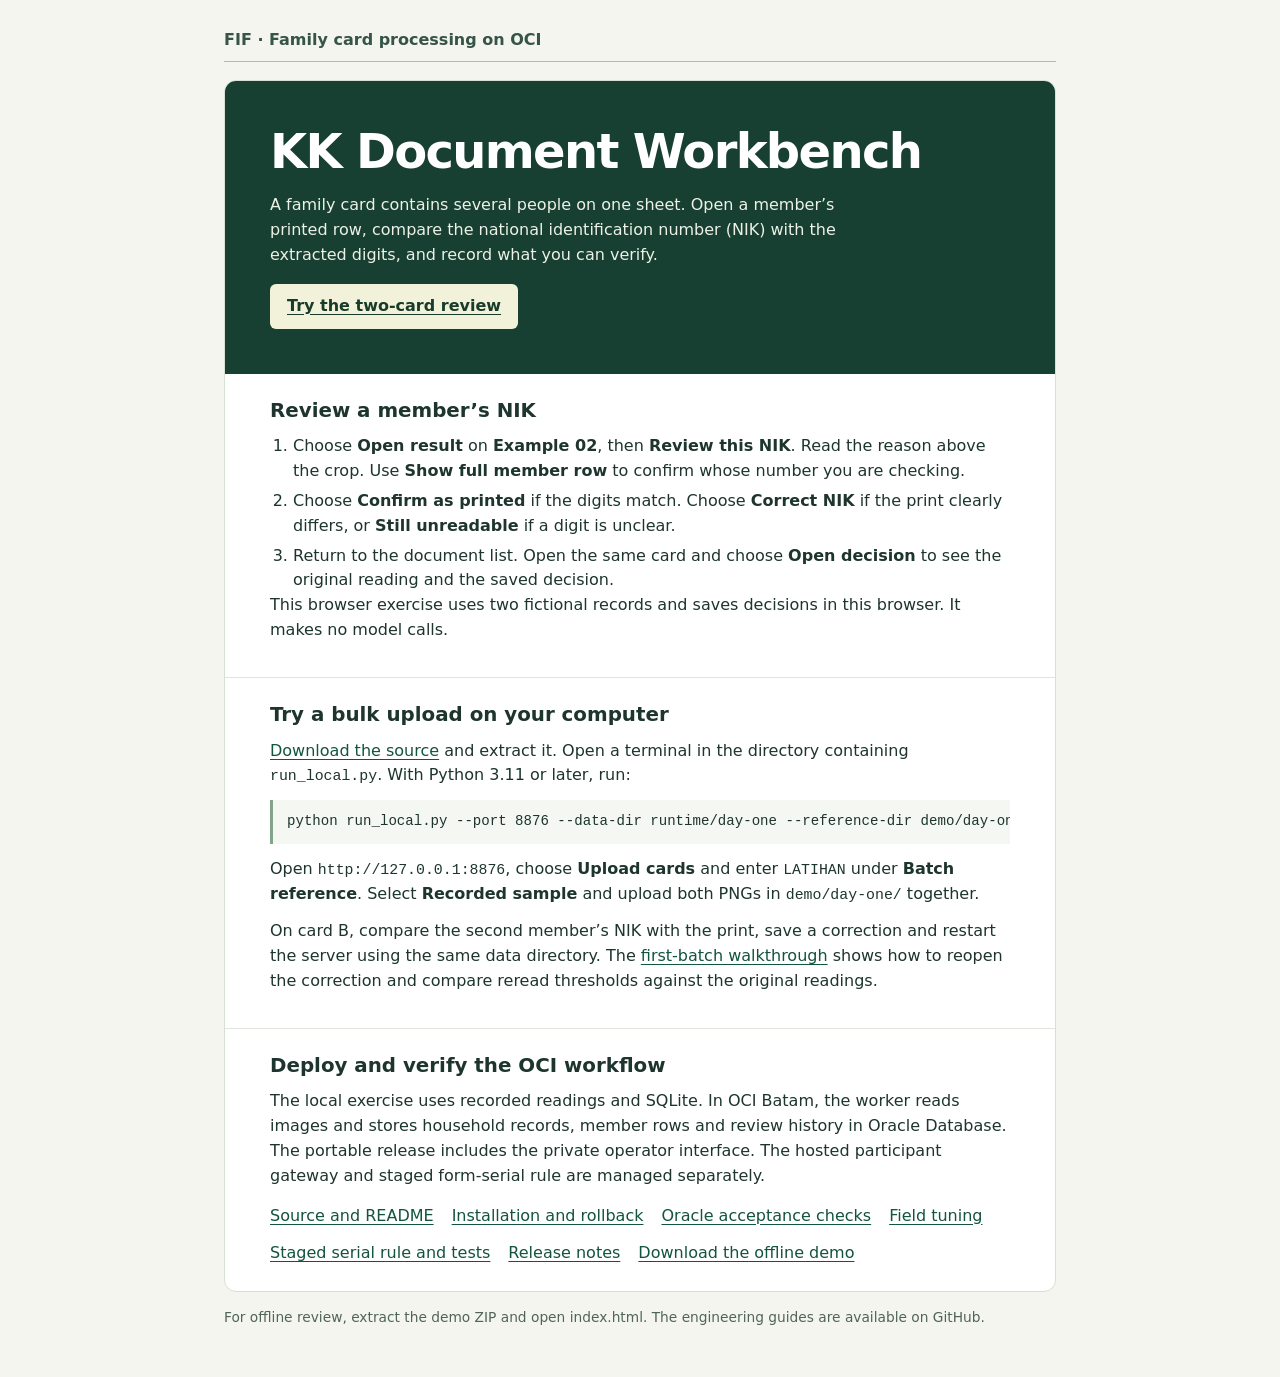
<file: index.html>
<!doctype html>
<html lang="en"><head><meta charset="utf-8"><meta name="viewport" content="width=device-width,initial-scale=1">
<title>KK Document Workbench · Product guide</title><style>
:root{color:#1d352e;background:#f4f5ef;font:16px/1.55 "Segoe UI",system-ui,sans-serif;color-scheme:light}*{box-sizing:border-box}body{max-width:940px;margin:auto;padding:20px clamp(16px,5vw,54px) 48px}header{border-bottom:1px solid #adbdad;padding:8px 0;color:#365448;font-weight:650}main{background:white;margin-top:18px;border:1px solid #d8dfd6;border-radius:12px;overflow:hidden}.intro{padding:clamp(22px,5vw,45px);background:#173f32;color:white}h1{font-size:clamp(2rem,5vw,3rem);line-height:1.06;margin:0 0 .35em;letter-spacing:-.035em}h2{margin:0 0 8px;font-size:1.24rem}p{margin:0 0 12px}.intro p{max-width:60ch;color:#edf1e7}a{color:#12543d;text-underline-offset:3px}a:focus-visible{outline:3px solid #b8701f;outline-offset:4px}.start{display:inline-block;background:#f2f2da;padding:10px 17px;border-radius:6px;font-weight:650;color:#183b2b;margin-top:4px}section{padding:22px clamp(18px,5vw,45px)}section+section{border-top:1px solid #e0e5dd}ol{margin:8px 0 0;padding-left:23px}li+li{margin-top:5px}code,pre{font-family:Consolas,"Courier New",monospace}code{font-size:.93em;overflow-wrap:anywhere}pre{padding:11px 14px;border-left:3px solid #82a58a;background:#f4f7f2;font-size:.88em;overflow-x:auto;margin:10px 0 13px}nav{display:flex;flex-wrap:wrap;gap:7px 18px}nav a{padding:3px 0}footer{margin-top:15px;color:#506457;font-size:.86em}@media print{body{padding:0;background:white}main{border:none}.intro{background:white;color:#173f32;padding:10px 0}.intro p{color:inherit}section{padding:12px 0;break-inside:avoid}}
</style></head>
<body><header>FIF · Family card processing on OCI</header><main>
<div class="intro"><h1>KK Document Workbench</h1>
<p>A family card contains several people on one sheet. Open a member’s printed row, compare the national identification number (NIK) with the extracted digits, and record what you can verify.</p>
<a class="start" href="field-review.html">Try the two-card review</a></div>
<section aria-labelledby="review"><h2 id="review">Review a member’s NIK</h2>
<ol><li>Choose <strong>Open result</strong> on <strong>Example 02</strong>, then <strong>Review this NIK</strong>. Read the reason above the crop. Use <strong>Show full member row</strong> to confirm whose number you are checking.</li>
<li>Choose <strong>Confirm as printed</strong> if the digits match. Choose <strong>Correct NIK</strong> if the print clearly differs, or <strong>Still unreadable</strong> if a digit is unclear.</li>
<li>Return to the document list. Open the same card and choose <strong>Open decision</strong> to see the original reading and the saved decision.</li></ol>
<p>This browser exercise uses two fictional records and saves decisions in this browser. It makes no model calls.</p></section>
<section aria-labelledby="local"><h2 id="local">Try a bulk upload on your computer</h2>
<p><a href="https://github.com/orajsn/oci-kk-document-workbench/archive/refs/tags/v0.4.4.zip">Download the source</a> and extract it. Open a terminal in the directory containing <code>run_local.py</code>. With Python 3.11 or later, run:</p>
<pre>python run_local.py --port 8876 --data-dir runtime/day-one --reference-dir demo/day-one/reader</pre>
<p>Open <code>http://127.0.0.1:8876</code>, choose <strong>Upload cards</strong> and enter <code>LATIHAN</code> under <strong>Batch reference</strong>. Select <strong>Recorded sample</strong> and upload both PNGs in <code>demo/day-one/</code> together.</p>
<p>On card B, compare the second member’s NIK with the print, save a correction and restart the server using the same data directory. The <a href="https://github.com/orajsn/oci-kk-document-workbench/blob/v0.4.4/docs/DAY-ONE.md">first-batch walkthrough</a> shows how to reopen the correction and compare reread thresholds against the original readings.</p></section>
<section aria-labelledby="cloud"><h2 id="cloud">Deploy and verify the OCI workflow</h2>
<p>The local exercise uses recorded readings and SQLite. In OCI Batam, the worker reads images and stores household records, member rows and review history in Oracle Database. The portable release includes the private operator interface. The hosted participant gateway and staged form-serial rule are managed separately.</p>
<nav aria-label="Engineering guides"><a href="https://github.com/orajsn/oci-kk-document-workbench/tree/v0.4.4">Source and README</a>
<a href="https://github.com/orajsn/oci-kk-document-workbench/blob/v0.4.4/docs/OPERATIONS.md">Installation and rollback</a>
<a href="https://github.com/orajsn/oci-kk-document-workbench/blob/v0.4.4/docs/HANDOVER.md">Oracle acceptance checks</a>
<a href="https://github.com/orajsn/oci-kk-document-workbench/blob/v0.4.4/docs/TUNING.md">Field tuning</a>
<a href="https://github.com/orajsn/oci-kk-document-workbench/tree/2224dcfb050e2ff9101636adfbaa15a7aa53e75d/experiments/form-serial-agreement">Staged serial rule and tests</a>
<a href="https://github.com/orajsn/oci-kk-document-workbench/releases/tag/v0.4.4">Release notes</a>
<a href="https://github.com/orajsn/oci-kk-document-workbench/releases/download/v0.4.4/KK-Workbench-Demo.zip">Download the offline demo</a></nav></section>
</main><footer>For offline review, extract the demo ZIP and open index.html. The engineering guides are available on GitHub.</footer></body></html>
</file>
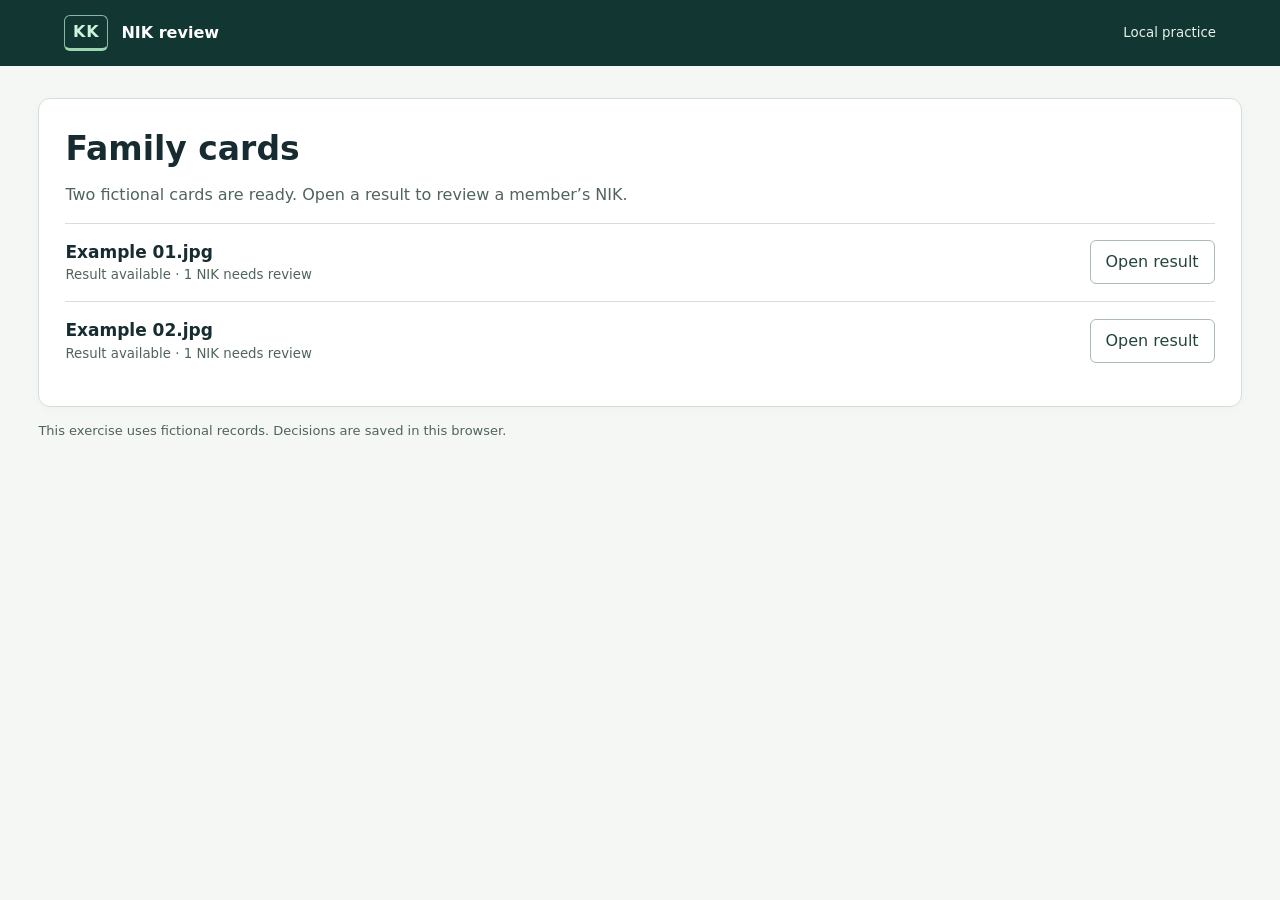
<file: field-review.html>
<!doctype html>
<html lang="en"><head><meta charset="utf-8"><meta name="viewport" content="width=device-width, initial-scale=1">
<meta name="color-scheme" content="light"><title>KK Document Workbench · NIK review</title>
<style>
:root{font:16px/1.5 Inter,system-ui,sans-serif;color:#182f32;background:#f3f6f4;--teal:#14564d;--line:#d2ded9;--muted:#49635e}*{box-sizing:border-box}body{margin:0}button,input,select{font:inherit}button,summary,select{cursor:pointer}button:focus-visible,input:focus-visible,summary:focus-visible,select:focus-visible{outline:3px solid #c78025;outline-offset:3px}[hidden]{display:none!important}header{background:#143b38;color:white;padding:15px max(4vw,20px);display:flex;align-items:center;gap:14px}header b{border-right:1px solid #85a29a;padding-right:14px;letter-spacing:.05em}header small{margin-left:auto;color:#d9ebe3}main{max-width:1160px;margin:25px auto;padding:0 20px}.layout{display:grid;grid-template-columns:280px minmax(0,1fr);gap:18px;align-items:start}aside,article{min-width:0;border:1px solid var(--line);border-radius:12px;background:white}aside{padding:18px}article{padding:clamp(18px,3vw,32px)}h1,h2,h3,p{margin:0}h1{font-size:clamp(24px,3vw,33px);line-height:1.2}h2{font-size:18px}h3{font-size:15px}small,.muted,footer{color:var(--muted)}.top,.split,.tools,.actions{display:flex;align-items:center;gap:10px;flex-wrap:wrap}.top,.split{justify-content:space-between}.progress{font-size:14px;margin-top:8px}progress{width:100%;accent-color:var(--teal);height:7px}select{background:white;border:1px solid #9eb4ad;border-radius:6px;padding:6px;margin:12px 0;width:100%;font-size:14px}.queue{max-height:63vh;overflow:auto}.queue button{display:block;text-align:left;width:100%;background:#fff;border:1px solid var(--line);border-radius:7px;margin-bottom:6px;padding:8px 11px;color:inherit}.queue button[aria-current=true]{border:2px solid var(--teal);background:#edf5ef;padding:7px 10px}.queue b,.queue small{display:block}.queue small{font-size:12px}.tag{color:#814f12;background:#fff3d8;border-radius:20px;padding:3px 10px;font-size:13px}.why{background:#faf7ee;border-left:3px solid #cc9e45;padding:10px 14px;margin:17px 0}.why ul{margin:4px 0 0;padding-left:20px}.photo{background:#f1f3ec;border:1px solid var(--line);border-radius:8px;min-height:88px;padding:14px;overflow:auto;display:flex;align-items:center}.photo img{display:block;flex:none;max-width:none;height:auto}.tools{margin:9px 0;font-size:14px}.tools input{width:145px;max-width:42%;accent-color:var(--teal)}.tools output{min-width:4ch}.tools button,button.secondary{background:white;border:1px solid #a9bbb4;border-radius:6px;color:#23443d;padding:6px 10px}.native{font-size:12px;color:var(--muted);margin-top:7px}.native img{display:block;margin:4px 0}.context{margin:10px 0 20px;font-size:14px;color:var(--teal)}.context img{display:block;max-width:100%;margin:7px 0}.saved{border-top:1px solid var(--line);padding-top:15px}.nik{display:block;font:clamp(17px,3.5vw,23px)/1.55 'IBM Plex Mono',Consolas,monospace;letter-spacing:.035em;overflow-wrap:anywhere}.actions{margin:12px 0}.primary,.secondary{padding:9px 15px!important;border-radius:6px}.primary{background:var(--teal);color:white;border:1px solid var(--teal);font-weight:600}.edit{padding:12px 0}.edit label,.edit input{display:block}.edit input{font:18px/1.5 Consolas,monospace;width:min(100%,360px);padding:8px;border:1px solid #829b93;border-radius:5px;margin:5px 0}.bad{color:#9e3018}.status{margin:10px 0;color:var(--teal)}.last{background:#eff6f1;padding:9px 13px;margin:10px 0;border-radius:5px}.last p{margin:3px 0}footer{font-size:13px;margin:14px 0}.empty{padding:12px 0;color:var(--muted)}@media(max-width:720px){main{padding:0 12px;margin:13px auto}.layout{grid-template-columns:minmax(0,1fr)}.queue{max-height:155px}.actions{align-items:stretch}.actions button{flex:1 1 auto}header small{font-size:12px}} 
.batchbox{background:white;border:1px solid var(--line);border-radius:12px;padding:26px}.batchbox h1{margin:4px 0 14px}.batchbox .top{align-items:start}.batchrow{display:flex;gap:14px;align-items:center;justify-content:space-between;border-top:1px solid var(--line);padding:16px 0}.batchrow small{display:block}#batch-rows{margin-top:16px}#go-back{margin:0 0 12px}.recdata{border:1px solid var(--line);padding:16px;margin:12px 0}.recdata .nik{margin-top:8px}@media(max-width:520px){.batchrow{align-items:start;flex-wrap:wrap}}/* The operator compares the printed number and the saved reading before deciding. */
:root {font-family:"Segoe UI",system-ui,sans-serif; --teal:#075d51; --line:#d4dedb; --muted:#50645b; background:#f5f7f5; color:#172c31}
body {background:#f5f7f5}
header {min-height:66px; padding:12px max(5vw,20px); background:#123632; gap:13px}
header b {font-size:16px; padding:4px 8px; border:1px solid #83b9a5; border-bottom:3px solid #9cd5b0; border-radius:6px; color:#cdf4d9}
header small,header a {color:#e7f0e9}
main {max-width:1330px; margin:32px auto; padding:0 max(3vw,18px)}
.layout {grid-template-columns:minmax(215px,265px) minmax(0,1fr); gap:18px}
aside,article,.batchbox {border-radius:12px; box-shadow:0 3px 12px #19352b06}
.queue button {border:1px solid transparent; border-bottom-color:var(--line); padding:10px 9px; border-radius:5px}
.queue button[aria-current=true] {padding:10px 9px; border:1px solid #aac8b7; background:#eaf4ed}
.case-compare {display:grid; grid-template-columns:minmax(0,1.35fr) minmax(210px,1fr); gap:18px; margin:18px 0; align-items:start}
.case-compare h3,.reading-label {font-size:14px; font-weight:650; color:var(--ink,#172c31)}
.case-compare .saved {padding:14px; border:1px solid var(--line); border-radius:8px; background:#f6f9f6}
.case-compare .nik {font:600 clamp(16px,1.6vw,23px)/1.5 Consolas,monospace; margin-top:8px}
.case-compare .photo {margin-top:8px; background:#eef1ea; border:1px solid #d1dad1; min-height:75px}
.case-compare .tools {font-size:12px}
.case-compare .tools input {width:104px}
.why {border:0; border-left:3px solid #c29442; border-radius:0 5px 5px 0; background:#faf4e7; margin:16px 0}
.actions {gap:8px}
.actions button {font-weight:600; min-height:40px}
.case-actions {padding-top:16px; border-top:1px solid var(--line)}
.case-actions h3 {font-size:14px}
.last {border:1px solid #d2e4d8; border-radius:8px; padding:13px}
.batchrow strong,.recdata strong {font-size:17px}
@media(max-width:850px){.case-compare {grid-template-columns:minmax(0,1fr)}}
@media(max-width:720px){header{min-height:57px}main{margin:16px auto}.layout{grid-template-columns:minmax(0,1fr)}.queue{max-height:170px}.tools input{max-width:35%}.case-compare{gap:10px}.case-actions .actions{display:grid;grid-template-columns:minmax(0,1fr)}}
</style></head><body><header><b>KK</b><strong>NIK review</strong><small>Local practice</small></header>
<main><section id="bulk" class="batchbox"><div class="top"><div><h1>Family cards</h1></div></div><p class="muted" id="batch-note">Two fictional cards are ready. Open a result to review a member’s NIK.</p><div id="batch-rows"></div></section><section id="record" class="batchbox" hidden></section><button type="button" class="secondary" id="go-back" hidden>Back to documents</button><div class="layout" id="review-workspace" hidden><aside><h2>Review queue</h2><p class="muted" id="cohort"></p><div class="progress" id="count"></div><progress id="bar"></progress>
<label for="filter">Show</label><select id="filter"><option value="all">All cases</option><option value="open">Unreviewed</option><option value="done">Reviewed</option><option value="unreadable">Still unreadable</option></select><nav class="queue" id="queue" aria-label="NIK cases"></nav></aside>
<article id="panel"><div class="top"><h1 id="title" tabindex="-1"></h1><span class="tag" id="topic"></span></div><div class="why"><h3>Why does this NIK need review?</h3><ul id="why"></ul><p id="nik-check"></p></div>
<div class="case-compare"><div><h3>Printed NIK</h3><div class="tools"><label for="zoom">Zoom in</label><input type="range" min="1" max="6" step=".25" value="1" id="zoom"><output for="zoom" id="amount"></output><button id="reset">Original size</button></div>
<div class="photo" id="frame"><img id="photo" alt="Member NIK crop"></div><div class="native" id="native" hidden>Original-size comparison<img id="small" alt="NIK at original size"></div>
<details class="context" id="ctx"><summary>Show full member row</summary><img id="ctximg" alt="Member name and NIK from the same printed row"></details></div>
<div class="saved"><div class="reading-label">Original NIK reading</div><code id="stored" class="nik"></code></div></div>
<section class="case-actions"><h3>Reviewer decision</h3><div class="last" id="last" hidden></div><div class="actions" id="actions"><button class="primary" id="confirm">Confirm as printed</button><button class="secondary" id="correct">Correct NIK</button><button class="secondary" id="unclear">Still unreadable</button></div>
<form class="edit" id="form" hidden><label for="entry">NIK as printed on the card</label><input id="entry" autocomplete="off" spellcheck="false" maxlength="60" aria-describedby="hint error"><small id="hint">Copy every digit, including leading zeros. If a digit is unclear, choose Cancel, then Still unreadable.</small><p class="bad" id="error" role="alert"></p><div class="actions"><button class="primary" type="submit">Save correction</button><button class="secondary" type="button" id="cancel">Cancel</button></div></form></section>
</article></div><p class="status" id="notice" role="status" aria-live="polite"></p><footer>This exercise uses fictional records. Decisions are saved in this browser.</footer></main>
<script>
const cases=[{"id": "contoh-1", "doc": "Example 01", "row": 1, "stored": "0000001284560001", "reasons": ["The two readings differ by one digit."], "check": "Compare the printed digits with the original reading from left to right. If a digit is still unclear, choose Still unreadable.", "topic": "Check the digits", "structural": false, "legacy": false, "image": "[data-uri]", "context": "[data-uri]", "width": 199, "key": "synthetic-example-1"}, {"id": "contoh-2", "doc": "Example 02", "row": 2, "stored": "0000003405670002", "reasons": ["The date code in the NIK differs from the member’s recorded birth date."], "check": "Compare the printed NIK on this member’s row with the original reading. If the digits match, choose Confirm as printed.", "topic": "Check birth date", "structural": true, "legacy": false, "image": "[data-uri]", "context": "[data-uri]", "width": 199, "key": "synthetic-example-2"}];
const scope='kk.synthetic.demo.v1.', labels={confirm:'Confirmed as printed',correct:'Corrected',unreadable:'Still unreadable'};
const $=id=>document.getElementById(id);
let current=cases[0], openedVersion=null;
const decisions=new Map();
function readDecision(c){
 const raw=localStorage.getItem(scope+c.key);if(!raw)return null;
 const d=JSON.parse(raw);if(!Object.hasOwn(labels,d.action)||typeof d.time!=='string'||(d.action==='correct'&&typeof d.value!=='string'))throw Error('decision');
 return d;
}
function sync(){for(const c of cases){const d=readDecision(c);if(d)decisions.set(c.key,d);else decisions.delete(c.key)}}
function node(tag,text){const e=document.createElement(tag);e.textContent=text;return e}
function inFilter(c){
 const d=decisions.get(c.key);
 switch($('filter').value){case 'open':return !d;case 'done':return !!d;case 'unreadable':return d?.action==='unreadable';default:return true}
}
function sidebar(){
 $('cohort').textContent=cases.length+' NIKs · '+new Set(cases.map(c=>c.doc)).size+' cards';
 $('count').textContent=decisions.size+' of '+cases.length+' reviewed';$('bar').max=cases.length;$('bar').value=decisions.size;
 const q=$('queue');q.replaceChildren();
 cases.filter(inFilter).forEach(c=>{const b=document.createElement('button');b.type='button';b.dataset.id=c.id;b.setAttribute('aria-current',String(c===current));const d=decisions.get(c.key);
 b.append(node('b',c.doc+' · Row '+c.row),node('small',c.topic+' · '+(d?labels[d.action]:'Unreviewed')));b.onclick=()=>show(c);q.append(b)});
 if(!q.children.length)q.append(node('p','No cases match this filter.'));
}
function zoom(){const factor=Number($('zoom').value);$('photo').style.width=(current.width*factor)+'px';
 $('amount').textContent=factor.toLocaleString('en-US')+'×';$('zoom').setAttribute('aria-valuetext',$('amount').textContent);$('native').hidden=factor===1;}
function show(c){
 current=c;sidebar();$('panel').hidden=!c;if(!c)return;
 $('title').textContent=c.doc+' · Member row '+c.row;$('topic').textContent=c.topic;$('why').replaceChildren(...c.reasons.map(t=>node('li',t)));$('nik-check').textContent=c.check;
 $('photo').src=c.image;$('small').src=c.image;$('small').width=c.width;$('ctximg').src=c.context;$('ctx').open=false;
 $('zoom').value=1;zoom();$('frame').scrollLeft=0;$('stored').textContent=c.stored;
 $('form').hidden=true;$('actions').hidden=false;$('error').textContent='';$('entry').removeAttribute('aria-invalid');
 const d=decisions.get(c.key);openedVersion=d?.time??null;$('last').hidden=!d;$('last').replaceChildren();
 if(d){$('last').append(node('strong',labels[d.action]),node('p',d.action==='unreadable'?'A clearer photo is needed.':d.action==='correct'?'Corrected value: '+d.value:'The original reading matches the printed NIK.'));
 if(c.structural&&d.action!=='unreadable')$('last').append(node('small','This decision records what is printed. The member data discrepancy still needs investigation.'))}
}
function chooseFiltered(){const list=cases.filter(inFilter);show(list.includes(current)?current:list[0]);}
function persist(action,value){
 const c=current;if(!c)return;
 try{
   const old=readDecision(c);
   if((old?.time??null)!==openedVersion){sync();show(c);$('notice').textContent='This case was updated. Check the latest decision before saving.';return}
   const d={action,time:new Date().toISOString()};if(action==='correct')d.value=value;
   localStorage.setItem(scope+c.key,JSON.stringify(d));decisions.set(c.key,d);
 }catch(e){$('notice').textContent='Decision not saved. Browser storage is unavailable.';return}
 const list=cases.filter(inFilter);
 const next=list.find(x=>!decisions.has(x.key));
 show(next??(list.includes(c)?c:list[0]));
 $('notice').textContent='Decision for '+c.doc+' row '+c.row+' saved in this browser. '+labels[action]+'.'+(decisions.size===cases.length?' All cases have been reviewed.':'');
 if(current)$('title').focus();
}
$('zoom').oninput=zoom;$('reset').onclick=()=>{$('zoom').value=1;zoom();$('frame').scrollLeft=0};
$('filter').onchange=chooseFiltered;$('confirm').onclick=()=>persist('confirm');$('unclear').onclick=()=>persist('unreadable');
$('correct').onclick=()=>{const old=decisions.get(current.key);$('entry').value=old?.action==='correct'?old.value:'';$('form').hidden=false;$('actions').hidden=true;$('error').textContent='';$('entry').focus()};
$('cancel').onclick=()=>{$('form').hidden=true;$('actions').hidden=false;$('correct').focus()};
$('entry').oninput=()=>{$('entry').removeAttribute('aria-invalid');$('error').textContent=''};
$('form').onsubmit=e=>{e.preventDefault();const v=$('entry').value.trim();
 const digit=s=>s.replace(/[ .-]/g,'');let error='';
 if(!/^[0-9]+(?:[ .-]+[0-9]+)*$/.test(v))error='Enter the digits you can read. If a digit remains unclear, choose Still unreadable.';
 else if(!current.legacy&&digit(v).length!==16)error='This NIK requires 16 digits. Check the print again or mark it as unreadable.';
 else if(digit(v)===digit(current.stored))error='These digits match the original reading. Choose Confirm as printed if they match the image.';
 if(error){$('error').textContent=error;$('entry').setAttribute('aria-invalid','true');$('entry').focus();return}persist('correct',v)};
window.addEventListener('storage',e=>{if(e.key===null||e.key.startsWith(scope)){try{sync();sidebar();$('notice').textContent='A decision changed in another tab. Reopen the case to see the update.'}catch{}}});
try{sync()}catch{$('notice').textContent='Could not read the review history from this browser.'}
function el(tag,text,cls){const e=document.createElement(tag);if(text!==undefined)e.textContent=text;if(cls)e.className=cls;return e}
function button(text,cls,fn){const b=el('button',text,cls);b.type='button';b.onclick=fn;return b}

function mode(next){$('bulk').hidden=next!=='batch';$('record').hidden=next!=='record';$('review-workspace').hidden=next!=='review';$('go-back').hidden=next==='batch';$('notice').textContent=''}
function batch(){mode('batch');const list=$('batch-rows');list.replaceChildren();
 for(const c of cases){const d=decisions.get(c.key),row=el('div',undefined,'batchrow'),desc=el('div');
 desc.append(el('strong',c.doc+'.jpg'),el('small',d?'Decision saved · '+labels[d.action]:'Result available · 1 NIK needs review'));
 const b=button('Open result','secondary',()=>record(c));row.append(desc,b);list.append(row)}}
function record(c){mode('record');const host=$('record');host.replaceChildren();const d=decisions.get(c.key),card=el('div',undefined,'recdata');
 card.append(el('small','Member row '+c.row),el('code',c.stored,'nik'));
 host.append(el('small',c.doc+' · Recorded sample result'),el('h1','Family member details'),card);
 if(d)host.append(el('p',labels[d.action]+(d.value?' · '+d.value:'')));
 host.append(button(d?'Open decision':'Review this NIK','primary',()=>{mode('review');$('filter').value='all';show(c)}))}
$('go-back').onclick=batch;
batch();
</script></body></html>
</file>
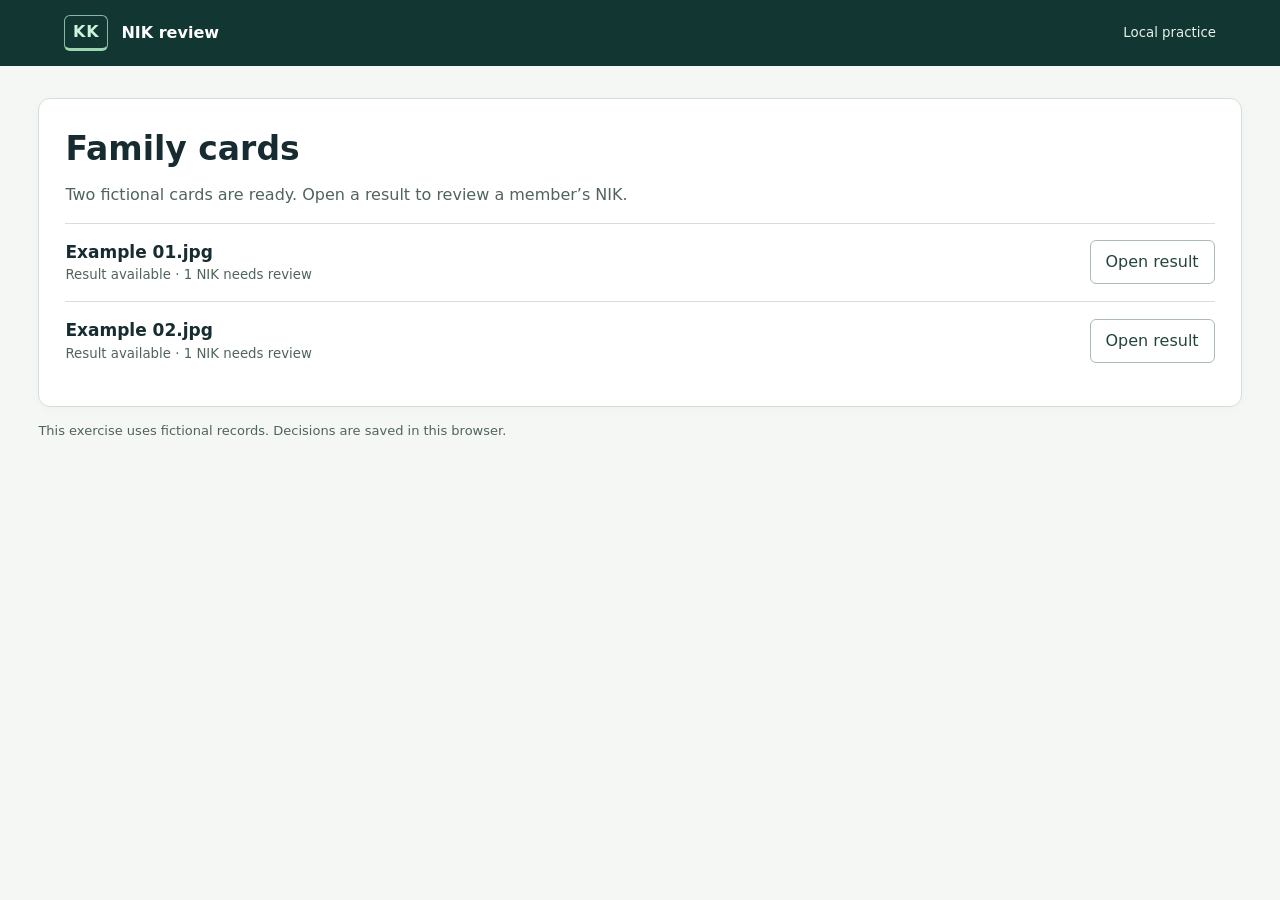
<file: Simulasi-Review-NIK.html>
<!doctype html><html lang="en"><meta charset="utf-8"><meta http-equiv="refresh" content="0;url=field-review.html"><title>NIK review demo</title><p><a href="field-review.html">Open the NIK review demo</a></p></html>
</file>
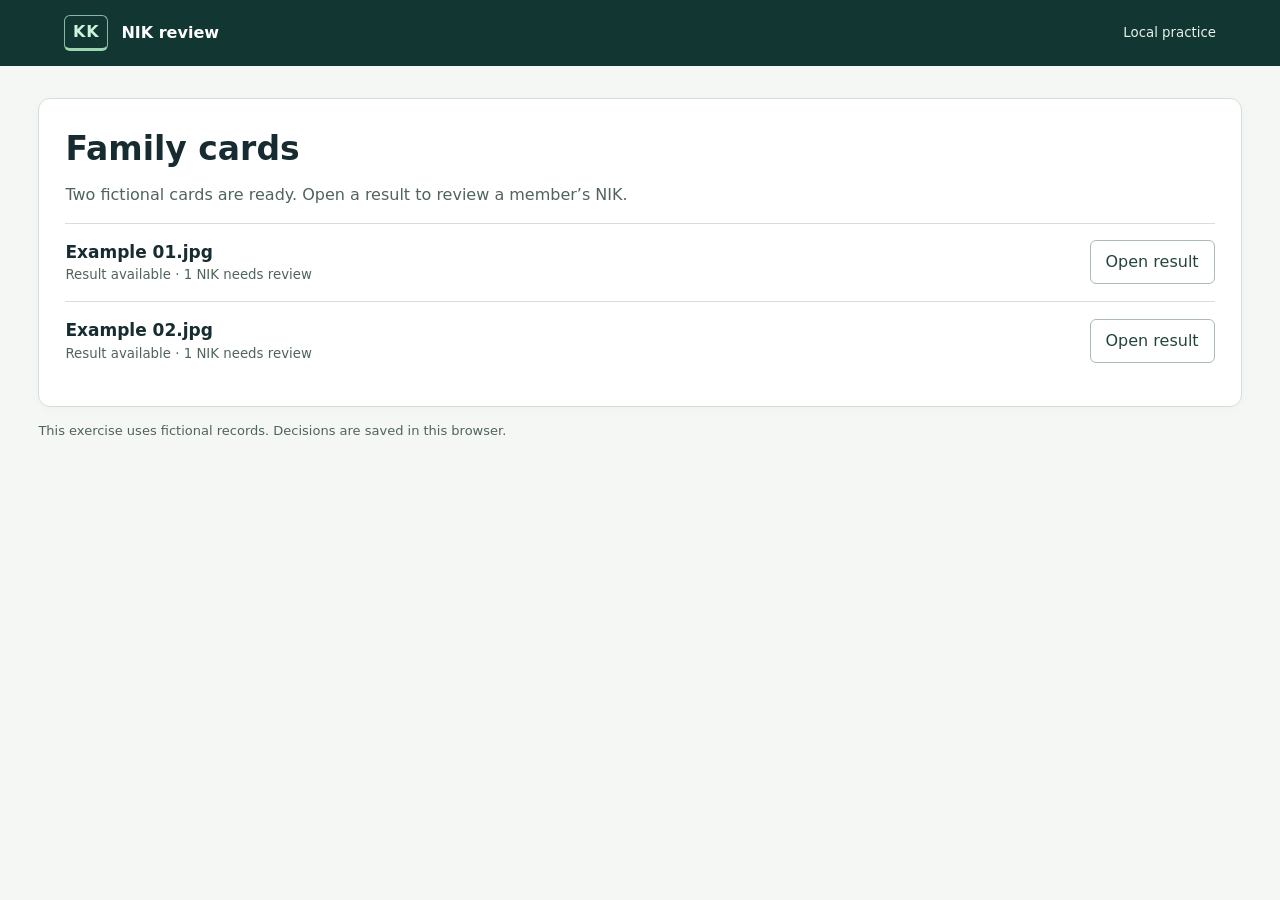
<file: demo/field-review.html>
<!doctype html>
<html lang="en"><head><meta charset="utf-8"><meta name="viewport" content="width=device-width, initial-scale=1">
<meta name="color-scheme" content="light"><title>KK Document Workbench · NIK review</title>
<style>
:root{font:16px/1.5 Inter,system-ui,sans-serif;color:#182f32;background:#f3f6f4;--teal:#14564d;--line:#d2ded9;--muted:#49635e}*{box-sizing:border-box}body{margin:0}button,input,select{font:inherit}button,summary,select{cursor:pointer}button:focus-visible,input:focus-visible,summary:focus-visible,select:focus-visible{outline:3px solid #c78025;outline-offset:3px}[hidden]{display:none!important}header{background:#143b38;color:white;padding:15px max(4vw,20px);display:flex;align-items:center;gap:14px}header b{border-right:1px solid #85a29a;padding-right:14px;letter-spacing:.05em}header small{margin-left:auto;color:#d9ebe3}main{max-width:1160px;margin:25px auto;padding:0 20px}.layout{display:grid;grid-template-columns:280px minmax(0,1fr);gap:18px;align-items:start}aside,article{min-width:0;border:1px solid var(--line);border-radius:12px;background:white}aside{padding:18px}article{padding:clamp(18px,3vw,32px)}h1,h2,h3,p{margin:0}h1{font-size:clamp(24px,3vw,33px);line-height:1.2}h2{font-size:18px}h3{font-size:15px}small,.muted,footer{color:var(--muted)}.top,.split,.tools,.actions{display:flex;align-items:center;gap:10px;flex-wrap:wrap}.top,.split{justify-content:space-between}.progress{font-size:14px;margin-top:8px}progress{width:100%;accent-color:var(--teal);height:7px}select{background:white;border:1px solid #9eb4ad;border-radius:6px;padding:6px;margin:12px 0;width:100%;font-size:14px}.queue{max-height:63vh;overflow:auto}.queue button{display:block;text-align:left;width:100%;background:#fff;border:1px solid var(--line);border-radius:7px;margin-bottom:6px;padding:8px 11px;color:inherit}.queue button[aria-current=true]{border:2px solid var(--teal);background:#edf5ef;padding:7px 10px}.queue b,.queue small{display:block}.queue small{font-size:12px}.tag{color:#814f12;background:#fff3d8;border-radius:20px;padding:3px 10px;font-size:13px}.why{background:#faf7ee;border-left:3px solid #cc9e45;padding:10px 14px;margin:17px 0}.why ul{margin:4px 0 0;padding-left:20px}.photo{background:#f1f3ec;border:1px solid var(--line);border-radius:8px;min-height:88px;padding:14px;overflow:auto;display:flex;align-items:center}.photo img{display:block;flex:none;max-width:none;height:auto}.tools{margin:9px 0;font-size:14px}.tools input{width:145px;max-width:42%;accent-color:var(--teal)}.tools output{min-width:4ch}.tools button,button.secondary{background:white;border:1px solid #a9bbb4;border-radius:6px;color:#23443d;padding:6px 10px}.native{font-size:12px;color:var(--muted);margin-top:7px}.native img{display:block;margin:4px 0}.context{margin:10px 0 20px;font-size:14px;color:var(--teal)}.context img{display:block;max-width:100%;margin:7px 0}.saved{border-top:1px solid var(--line);padding-top:15px}.nik{display:block;font:clamp(17px,3.5vw,23px)/1.55 'IBM Plex Mono',Consolas,monospace;letter-spacing:.035em;overflow-wrap:anywhere}.actions{margin:12px 0}.primary,.secondary{padding:9px 15px!important;border-radius:6px}.primary{background:var(--teal);color:white;border:1px solid var(--teal);font-weight:600}.edit{padding:12px 0}.edit label,.edit input{display:block}.edit input{font:18px/1.5 Consolas,monospace;width:min(100%,360px);padding:8px;border:1px solid #829b93;border-radius:5px;margin:5px 0}.bad{color:#9e3018}.status{margin:10px 0;color:var(--teal)}.last{background:#eff6f1;padding:9px 13px;margin:10px 0;border-radius:5px}.last p{margin:3px 0}footer{font-size:13px;margin:14px 0}.empty{padding:12px 0;color:var(--muted)}@media(max-width:720px){main{padding:0 12px;margin:13px auto}.layout{grid-template-columns:minmax(0,1fr)}.queue{max-height:155px}.actions{align-items:stretch}.actions button{flex:1 1 auto}header small{font-size:12px}} 
.batchbox{background:white;border:1px solid var(--line);border-radius:12px;padding:26px}.batchbox h1{margin:4px 0 14px}.batchbox .top{align-items:start}.batchrow{display:flex;gap:14px;align-items:center;justify-content:space-between;border-top:1px solid var(--line);padding:16px 0}.batchrow small{display:block}#batch-rows{margin-top:16px}#go-back{margin:0 0 12px}.recdata{border:1px solid var(--line);padding:16px;margin:12px 0}.recdata .nik{margin-top:8px}@media(max-width:520px){.batchrow{align-items:start;flex-wrap:wrap}}/* The operator compares the printed number and the saved reading before deciding. */
:root {font-family:"Segoe UI",system-ui,sans-serif; --teal:#075d51; --line:#d4dedb; --muted:#50645b; background:#f5f7f5; color:#172c31}
body {background:#f5f7f5}
header {min-height:66px; padding:12px max(5vw,20px); background:#123632; gap:13px}
header b {font-size:16px; padding:4px 8px; border:1px solid #83b9a5; border-bottom:3px solid #9cd5b0; border-radius:6px; color:#cdf4d9}
header small,header a {color:#e7f0e9}
main {max-width:1330px; margin:32px auto; padding:0 max(3vw,18px)}
.layout {grid-template-columns:minmax(215px,265px) minmax(0,1fr); gap:18px}
aside,article,.batchbox {border-radius:12px; box-shadow:0 3px 12px #19352b06}
.queue button {border:1px solid transparent; border-bottom-color:var(--line); padding:10px 9px; border-radius:5px}
.queue button[aria-current=true] {padding:10px 9px; border:1px solid #aac8b7; background:#eaf4ed}
.case-compare {display:grid; grid-template-columns:minmax(0,1.35fr) minmax(210px,1fr); gap:18px; margin:18px 0; align-items:start}
.case-compare h3,.reading-label {font-size:14px; font-weight:650; color:var(--ink,#172c31)}
.case-compare .saved {padding:14px; border:1px solid var(--line); border-radius:8px; background:#f6f9f6}
.case-compare .nik {font:600 clamp(16px,1.6vw,23px)/1.5 Consolas,monospace; margin-top:8px}
.case-compare .photo {margin-top:8px; background:#eef1ea; border:1px solid #d1dad1; min-height:75px}
.case-compare .tools {font-size:12px}
.case-compare .tools input {width:104px}
.why {border:0; border-left:3px solid #c29442; border-radius:0 5px 5px 0; background:#faf4e7; margin:16px 0}
.actions {gap:8px}
.actions button {font-weight:600; min-height:40px}
.case-actions {padding-top:16px; border-top:1px solid var(--line)}
.case-actions h3 {font-size:14px}
.last {border:1px solid #d2e4d8; border-radius:8px; padding:13px}
.batchrow strong,.recdata strong {font-size:17px}
@media(max-width:850px){.case-compare {grid-template-columns:minmax(0,1fr)}}
@media(max-width:720px){header{min-height:57px}main{margin:16px auto}.layout{grid-template-columns:minmax(0,1fr)}.queue{max-height:170px}.tools input{max-width:35%}.case-compare{gap:10px}.case-actions .actions{display:grid;grid-template-columns:minmax(0,1fr)}}
</style></head><body><header><b>KK</b><strong>NIK review</strong><small>Local practice</small></header>
<main><section id="bulk" class="batchbox"><div class="top"><div><h1>Family cards</h1></div></div><p class="muted" id="batch-note">Two fictional cards are ready. Open a result to review a member’s NIK.</p><div id="batch-rows"></div></section><section id="record" class="batchbox" hidden></section><button type="button" class="secondary" id="go-back" hidden>Back to documents</button><div class="layout" id="review-workspace" hidden><aside><h2>Review queue</h2><p class="muted" id="cohort"></p><div class="progress" id="count"></div><progress id="bar"></progress>
<label for="filter">Show</label><select id="filter"><option value="all">All cases</option><option value="open">Unreviewed</option><option value="done">Reviewed</option><option value="unreadable">Still unreadable</option></select><nav class="queue" id="queue" aria-label="NIK cases"></nav></aside>
<article id="panel"><div class="top"><h1 id="title" tabindex="-1"></h1><span class="tag" id="topic"></span></div><div class="why"><h3>Why does this NIK need review?</h3><ul id="why"></ul><p id="nik-check"></p></div>
<div class="case-compare"><div><h3>Printed NIK</h3><div class="tools"><label for="zoom">Zoom in</label><input type="range" min="1" max="6" step=".25" value="1" id="zoom"><output for="zoom" id="amount"></output><button id="reset">Original size</button></div>
<div class="photo" id="frame"><img id="photo" alt="Member NIK crop"></div><div class="native" id="native" hidden>Original-size comparison<img id="small" alt="NIK at original size"></div>
<details class="context" id="ctx"><summary>Show full member row</summary><img id="ctximg" alt="Member name and NIK from the same printed row"></details></div>
<div class="saved"><div class="reading-label">Original NIK reading</div><code id="stored" class="nik"></code></div></div>
<section class="case-actions"><h3>Reviewer decision</h3><div class="last" id="last" hidden></div><div class="actions" id="actions"><button class="primary" id="confirm">Confirm as printed</button><button class="secondary" id="correct">Correct NIK</button><button class="secondary" id="unclear">Still unreadable</button></div>
<form class="edit" id="form" hidden><label for="entry">NIK as printed on the card</label><input id="entry" autocomplete="off" spellcheck="false" maxlength="60" aria-describedby="hint error"><small id="hint">Copy every digit, including leading zeros. If a digit is unclear, choose Cancel, then Still unreadable.</small><p class="bad" id="error" role="alert"></p><div class="actions"><button class="primary" type="submit">Save correction</button><button class="secondary" type="button" id="cancel">Cancel</button></div></form></section>
</article></div><p class="status" id="notice" role="status" aria-live="polite"></p><footer>This exercise uses fictional records. Decisions are saved in this browser.</footer></main>
<script>
const cases=[{"id": "contoh-1", "doc": "Example 01", "row": 1, "stored": "0000001284560001", "reasons": ["The two readings differ by one digit."], "check": "Compare the printed digits with the original reading from left to right. If a digit is still unclear, choose Still unreadable.", "topic": "Check the digits", "structural": false, "legacy": false, "image": "[data-uri]", "context": "[data-uri]", "width": 199, "key": "synthetic-example-1"}, {"id": "contoh-2", "doc": "Example 02", "row": 2, "stored": "0000003405670002", "reasons": ["The date code in the NIK differs from the member’s recorded birth date."], "check": "Compare the printed NIK on this member’s row with the original reading. If the digits match, choose Confirm as printed.", "topic": "Check birth date", "structural": true, "legacy": false, "image": "[data-uri]", "context": "[data-uri]", "width": 199, "key": "synthetic-example-2"}];
const scope='kk.synthetic.demo.v1.', labels={confirm:'Confirmed as printed',correct:'Corrected',unreadable:'Still unreadable'};
const $=id=>document.getElementById(id);
let current=cases[0], openedVersion=null;
const decisions=new Map();
function readDecision(c){
 const raw=localStorage.getItem(scope+c.key);if(!raw)return null;
 const d=JSON.parse(raw);if(!Object.hasOwn(labels,d.action)||typeof d.time!=='string'||(d.action==='correct'&&typeof d.value!=='string'))throw Error('decision');
 return d;
}
function sync(){for(const c of cases){const d=readDecision(c);if(d)decisions.set(c.key,d);else decisions.delete(c.key)}}
function node(tag,text){const e=document.createElement(tag);e.textContent=text;return e}
function inFilter(c){
 const d=decisions.get(c.key);
 switch($('filter').value){case 'open':return !d;case 'done':return !!d;case 'unreadable':return d?.action==='unreadable';default:return true}
}
function sidebar(){
 $('cohort').textContent=cases.length+' NIKs · '+new Set(cases.map(c=>c.doc)).size+' cards';
 $('count').textContent=decisions.size+' of '+cases.length+' reviewed';$('bar').max=cases.length;$('bar').value=decisions.size;
 const q=$('queue');q.replaceChildren();
 cases.filter(inFilter).forEach(c=>{const b=document.createElement('button');b.type='button';b.dataset.id=c.id;b.setAttribute('aria-current',String(c===current));const d=decisions.get(c.key);
 b.append(node('b',c.doc+' · Row '+c.row),node('small',c.topic+' · '+(d?labels[d.action]:'Unreviewed')));b.onclick=()=>show(c);q.append(b)});
 if(!q.children.length)q.append(node('p','No cases match this filter.'));
}
function zoom(){const factor=Number($('zoom').value);$('photo').style.width=(current.width*factor)+'px';
 $('amount').textContent=factor.toLocaleString('en-US')+'×';$('zoom').setAttribute('aria-valuetext',$('amount').textContent);$('native').hidden=factor===1;}
function show(c){
 current=c;sidebar();$('panel').hidden=!c;if(!c)return;
 $('title').textContent=c.doc+' · Member row '+c.row;$('topic').textContent=c.topic;$('why').replaceChildren(...c.reasons.map(t=>node('li',t)));$('nik-check').textContent=c.check;
 $('photo').src=c.image;$('small').src=c.image;$('small').width=c.width;$('ctximg').src=c.context;$('ctx').open=false;
 $('zoom').value=1;zoom();$('frame').scrollLeft=0;$('stored').textContent=c.stored;
 $('form').hidden=true;$('actions').hidden=false;$('error').textContent='';$('entry').removeAttribute('aria-invalid');
 const d=decisions.get(c.key);openedVersion=d?.time??null;$('last').hidden=!d;$('last').replaceChildren();
 if(d){$('last').append(node('strong',labels[d.action]),node('p',d.action==='unreadable'?'A clearer photo is needed.':d.action==='correct'?'Corrected value: '+d.value:'The original reading matches the printed NIK.'));
 if(c.structural&&d.action!=='unreadable')$('last').append(node('small','This decision records what is printed. The member data discrepancy still needs investigation.'))}
}
function chooseFiltered(){const list=cases.filter(inFilter);show(list.includes(current)?current:list[0]);}
function persist(action,value){
 const c=current;if(!c)return;
 try{
   const old=readDecision(c);
   if((old?.time??null)!==openedVersion){sync();show(c);$('notice').textContent='This case was updated. Check the latest decision before saving.';return}
   const d={action,time:new Date().toISOString()};if(action==='correct')d.value=value;
   localStorage.setItem(scope+c.key,JSON.stringify(d));decisions.set(c.key,d);
 }catch(e){$('notice').textContent='Decision not saved. Browser storage is unavailable.';return}
 const list=cases.filter(inFilter);
 const next=list.find(x=>!decisions.has(x.key));
 show(next??(list.includes(c)?c:list[0]));
 $('notice').textContent='Decision for '+c.doc+' row '+c.row+' saved in this browser. '+labels[action]+'.'+(decisions.size===cases.length?' All cases have been reviewed.':'');
 if(current)$('title').focus();
}
$('zoom').oninput=zoom;$('reset').onclick=()=>{$('zoom').value=1;zoom();$('frame').scrollLeft=0};
$('filter').onchange=chooseFiltered;$('confirm').onclick=()=>persist('confirm');$('unclear').onclick=()=>persist('unreadable');
$('correct').onclick=()=>{const old=decisions.get(current.key);$('entry').value=old?.action==='correct'?old.value:'';$('form').hidden=false;$('actions').hidden=true;$('error').textContent='';$('entry').focus()};
$('cancel').onclick=()=>{$('form').hidden=true;$('actions').hidden=false;$('correct').focus()};
$('entry').oninput=()=>{$('entry').removeAttribute('aria-invalid');$('error').textContent=''};
$('form').onsubmit=e=>{e.preventDefault();const v=$('entry').value.trim();
 const digit=s=>s.replace(/[ .-]/g,'');let error='';
 if(!/^[0-9]+(?:[ .-]+[0-9]+)*$/.test(v))error='Enter the digits you can read. If a digit remains unclear, choose Still unreadable.';
 else if(!current.legacy&&digit(v).length!==16)error='This NIK requires 16 digits. Check the print again or mark it as unreadable.';
 else if(digit(v)===digit(current.stored))error='These digits match the original reading. Choose Confirm as printed if they match the image.';
 if(error){$('error').textContent=error;$('entry').setAttribute('aria-invalid','true');$('entry').focus();return}persist('correct',v)};
window.addEventListener('storage',e=>{if(e.key===null||e.key.startsWith(scope)){try{sync();sidebar();$('notice').textContent='A decision changed in another tab. Reopen the case to see the update.'}catch{}}});
try{sync()}catch{$('notice').textContent='Could not read the review history from this browser.'}
function el(tag,text,cls){const e=document.createElement(tag);if(text!==undefined)e.textContent=text;if(cls)e.className=cls;return e}
function button(text,cls,fn){const b=el('button',text,cls);b.type='button';b.onclick=fn;return b}

function mode(next){$('bulk').hidden=next!=='batch';$('record').hidden=next!=='record';$('review-workspace').hidden=next!=='review';$('go-back').hidden=next==='batch';$('notice').textContent=''}
function batch(){mode('batch');const list=$('batch-rows');list.replaceChildren();
 for(const c of cases){const d=decisions.get(c.key),row=el('div',undefined,'batchrow'),desc=el('div');
 desc.append(el('strong',c.doc+'.jpg'),el('small',d?'Decision saved · '+labels[d.action]:'Result available · 1 NIK needs review'));
 const b=button('Open result','secondary',()=>record(c));row.append(desc,b);list.append(row)}}
function record(c){mode('record');const host=$('record');host.replaceChildren();const d=decisions.get(c.key),card=el('div',undefined,'recdata');
 card.append(el('small','Member row '+c.row),el('code',c.stored,'nik'));
 host.append(el('small',c.doc+' · Recorded sample result'),el('h1','Family member details'),card);
 if(d)host.append(el('p',labels[d.action]+(d.value?' · '+d.value:'')));
 host.append(button(d?'Open decision':'Review this NIK','primary',()=>{mode('review');$('filter').value='all';show(c)}))}
$('go-back').onclick=batch;
batch();
</script></body></html>
</file>
